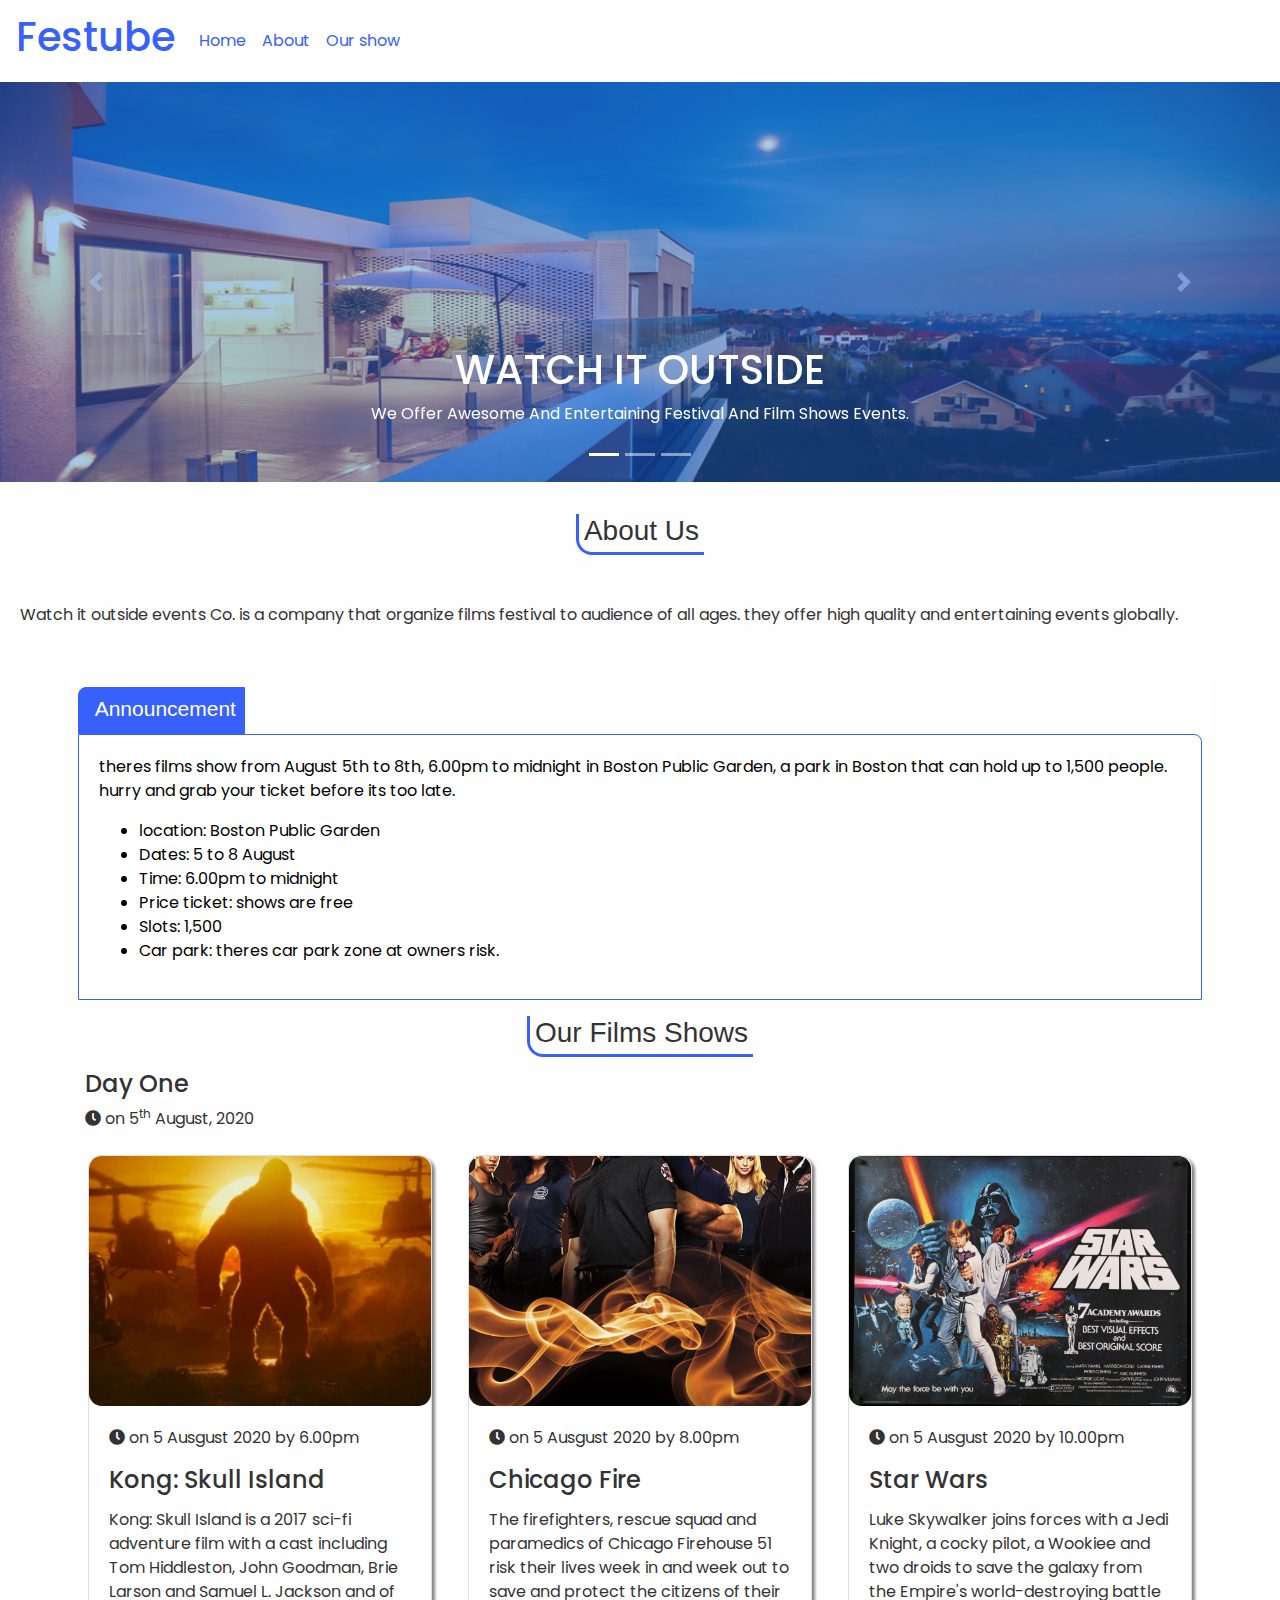
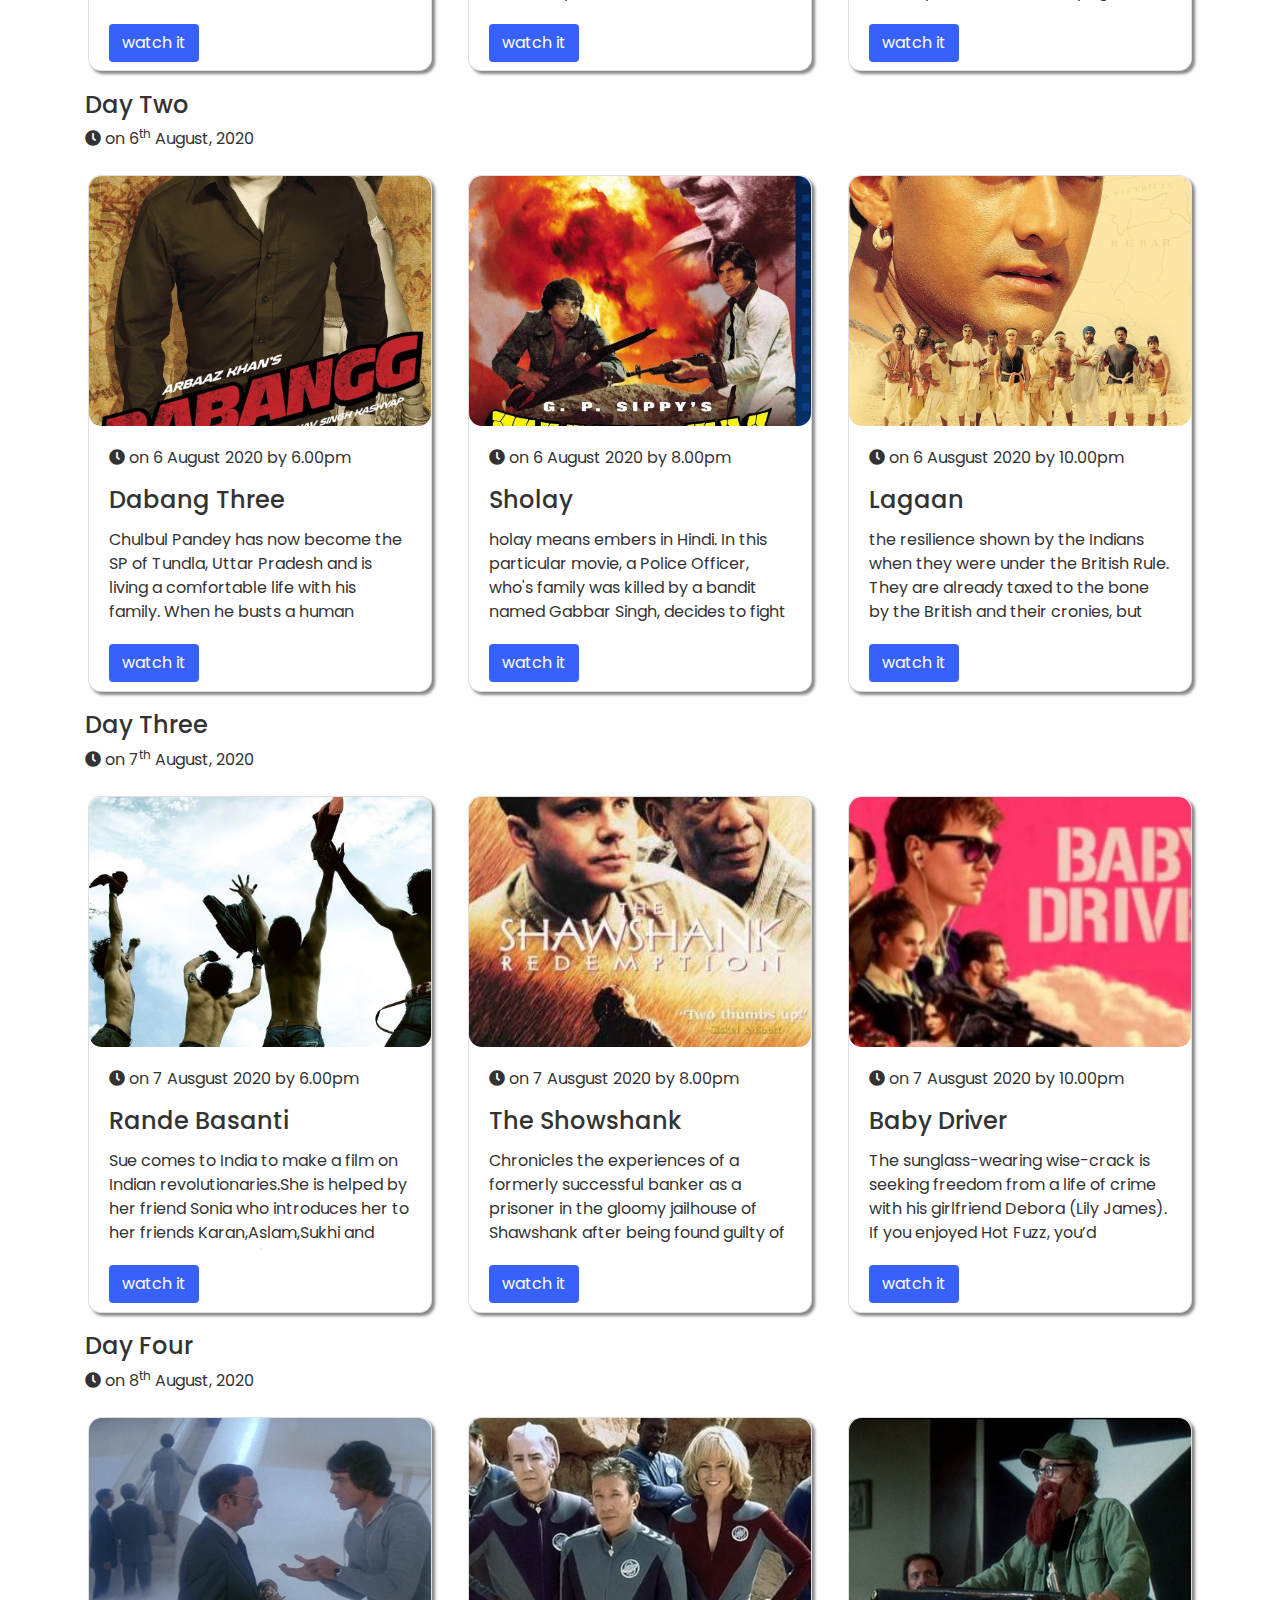
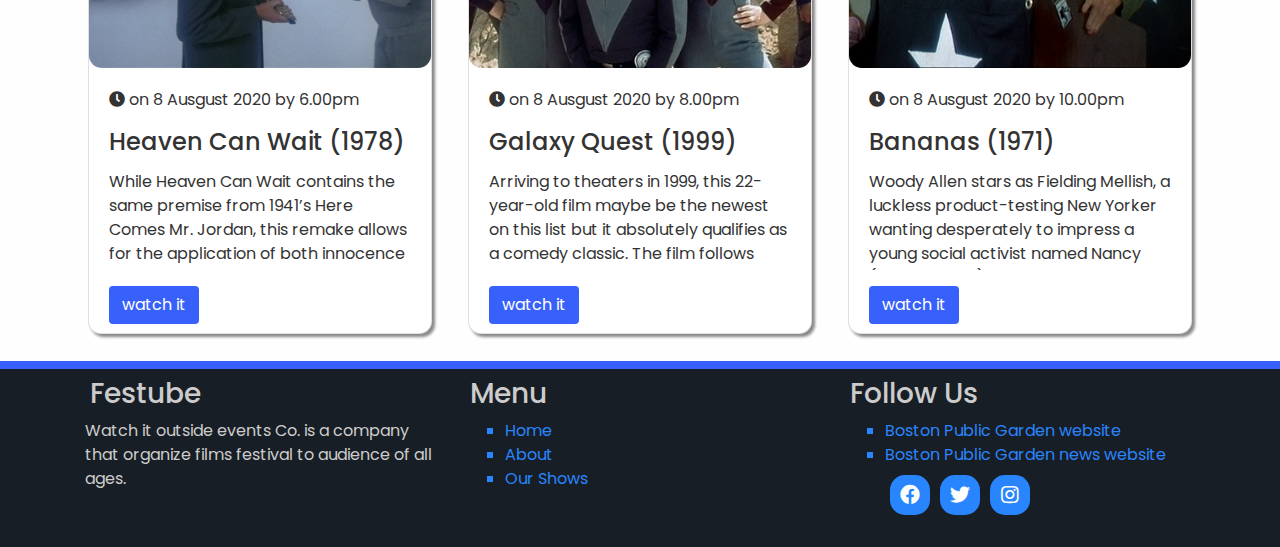
<file: index.html>
<html lang="en">
  <head>
    <meta charset="UTF-8" />
    <meta name="viewport" content="width=device-width, initial-scale=1.0" />

    <!-- bootstrap styles -->
    <link rel="stylesheet" href="css/bootstrap.min.css" />

    <!-- fontawesome icons styles -->
    <link rel="stylesheet" href="css/all.css" />

    <!-- custom styles -->
    <link rel="stylesheet" href="css/style.css" />
    <!-- fonts poopins -->
    <link rel="preconnect" href="https://fonts.gstatic.com" />
    <link
      href="https://fonts.googleapis.com/css2?family=Poppins:wght@200&display=swap"
      rel="stylesheet"
    />

    <title>festube</title>
  </head>
  <body>
    <header>
      <nav class="navbar navbar-expand-lg navbar-light bg-light">
        <a href=" " class="navbar-brand">
          <h1>Festube</h1>
        </a>
        <button
          class="navbar-toggler"
          type="button"
          data-toggle="collapse"
          data-target="#navbarToggler"
          aria-controls="navbarToggler"
          aria-expanded="false"
          aria-label="Toggle navigation"
        >
          <span class="navbar-toggler-icon"></span>
        </button>

        <div class="collapse navbar-collapse" id="navbarToggler">
          <ul class="navbar-nav mr-auto mt-lg-0">
            <li class="nav-item">
              <a href="" class="nav-link">Home</a>
            </li>
            <li class="nav-item">
              <a href="#about" class="nav-link">About</a>
            </li>
            <li class="nav-item">
              <a href="#shows" class="nav-link">Our show</a>
            </li>
          </ul>
        </div>
      </nav>
    </header>

    <!-- main  -->
    <main>
      <!-- showcase -->
      <div id="topSlider" class="carousel slide" data-ride="carousel">
        <!-- indicators -->
        <ul class="carousel-indicators">
          <li data-target="#topSlider" data-slide-to="0" class="active"></li>
          <li data-target="#topSlider" data-slide-to="1"></li>
          <li data-target="#topSlider" data-slide-to="2"></li>
        </ul>

        <!-- slideshow -->
        <div class="carousel-inner">
          <div class="carousel-item active">
            <img
              src="img/slider1.jpg"
              class="d-block w-100"
              alt="watch it outside"
            />
            <div class="overlay"></div>
            <div class="carousel-caption">
              <h3>Watch it outside</h3>
              <p>
                we offer awesome and entertaining festival and film shows
                events.
              </p>
            </div>
          </div>
          <div class="carousel-item">
            <img src="img/slider2.jpg" alt="watch it outside" />
            <div class="overlay"></div>
            <div class="carousel-caption">
              <h3>We work globally</h3>
              <p>We can host our event globally!</p>
            </div>
          </div>
          <div class="carousel-item">
            <img src="img/slider3.jpg" alt="loading" />
            <div class="overlay"></div>
            <div class="carousel-caption">
              <h3>we offer high quality events</h3>
              <p>
                We offer next level and high quality festival show all over the
                world!
              </p>
            </div>
          </div>
        </div>
        <!-- Left and right controls -->
        <a class="carousel-control-prev" href="#topSlider" data-slide="prev">
          <span class="carousel-control-prev-icon"></span>
        </a>
        <a class="carousel-control-next" href="#topSlider" data-slide="next">
          <span class="carousel-control-next-icon"></span>
        </a>
      </div>

      <!-- aabout us -->
      <section id="about">
        <div class="title">
          <h3>About us</h3>
        </div>
        <p class="content">
          Watch it outside events Co. is a company that organize films festival
          to audience of all ages. they offer high quality and entertaining
          events globally.
        </p>
      </section>

      <!-- announcement -->
      <section id="announcement" class="container">
        <div class="title">
          <h3><i class="fas"></i> announcement</h3>
        </div>
        <div class="content">
          <p class="text">
            theres films show from August 5th to 8th, 6.00pm to midnight in
            Boston Public Garden, a park in Boston that can hold up to 1,500
            people. hurry and grab your ticket before its too late.
          </p>

          <ul>
            <li>location: Boston Public Garden</li>
            <li>Dates: 5 to 8 August</li>
            <li>Time: 6.00pm to midnight</li>
            <li>Price ticket: shows are free</li>
            <li>Slots: 1,500</li>
            <li>Car park: theres car park zone at owners risk.</li>
          </ul>
        </div>
      </section>

      <!-- shows -->
      <section id="shows">
        <div class="container">
          <div class="title">
            <h3>our films shows</h3>
          </div>
          <div class="des">
            <h4>Day one</h4>
            <p><i class="fas fa-clock"></i> on 5<sup>th</sup> August, 2020</p>
          </div>
          <div class="row">
            <div class="col-md-4">
              <div class="card">
                <img src="img/island.jpg" alt="loading" class="card-img-top" />
                <div class="card-body">
                  <p class="card-date">
                    <i class="fas fa-clock"></i> on 5 Ausgust 2020 by 6.00pm
                  </p>
                  <h4 class="card-title">Kong: Skull Island</h4>
                  <p class="card-text">
                    Kong: Skull Island is a 2017 sci-fi adventure film with a
                    cast including Tom Hiddleston, John Goodman, Brie Larson and
                    Samuel L. Jackson and of course, a giant CGI gorilla.
                  </p>
                  <a href="signUp.html" class="btn btn-watch">watch it</a>
                </div>
              </div>
            </div>

            <div class="col-md-4">
              <div class="card">
                <img
                  src="img/chicagofire.png"
                  alt="loading"
                  class="card-img-top"
                />
                <div class="card-body">
                  <p class="card-date">
                    <i class="fas fa-clock"></i> on 5 Ausgust 2020 by 8.00pm
                  </p>
                  <h4 class="card-title">Chicago Fire</h4>
                  <p class="card-text">
                    The firefighters, rescue squad and paramedics of Chicago
                    Firehouse 51 risk their lives week in and week out to save
                    and protect the citizens of their incredible city.
                  </p>
                  <a href="signUp.html" class="btn btn-watch">watch it</a>
                </div>
              </div>
            </div>

            <div class="col-md-4">
              <div class="card">
                <img
                  src="img/star-wars.webp"
                  alt="loading"
                  class="card-img-top"
                />
                <div class="card-body">
                  <p class="card-date">
                    <i class="fas fa-clock"></i> on 5 Ausgust 2020 by 10.00pm
                  </p>
                  <h4 class="card-title">Star Wars</h4>
                  <p class="card-text">
                    Luke Skywalker joins forces with a Jedi Knight, a cocky
                    pilot, a Wookiee and two droids to save the galaxy from the
                    Empire's world-destroying battle station, while also
                    attempting to rescue Princess Leia from the mysterious Darth
                    Vader.
                  </p>
                  <a href="signUp.html" class="btn btn-watch">watch it</a>
                </div>
              </div>
            </div>
          </div>

          <div class="des">
            <h4>Day Two</h4>
            <p><i class="fas fa-clock"></i> on 6<sup>th</sup> August, 2020</p>
          </div>
          <div class="row">
            <div class="col-md-4">
              <div class="card">
                <img src="img/dabang.jpg" alt="loading" class="card-img-top" />
                <div class="card-body">
                  <p class="card-date">
                    <i class="fas fa-clock"></i> on 6 August 2020 by 6.00pm
                  </p>
                  <h4 class="card-title">Dabang three</h4>
                  <p class="card-text">
                    Chulbul Pandey has now become the SP of Tundla, Uttar
                    Pradesh and is living a comfortable life with his family.
                    When he busts a human trafficking racket, he realizes he has
                    locked horns with the kingpin Bali Singh who seems to be
                    having a connection to his past.
                  </p>
                  <a href="signUp.html" class="btn btn-watch">watch it</a>
                </div>
              </div>
            </div>

            <div class="col-md-4">
              <div class="card">
                <img src="img/sholay.jpg" alt="loading" class="card-img-top" />
                <div class="card-body">
                  <p class="card-date">
                    <i class="fas fa-clock"></i> on 6 August 2020 by 8.00pm
                  </p>
                  <h4 class="card-title">Sholay</h4>
                  <p class="card-text">
                    holay means embers in Hindi. In this particular movie, a
                    Police Officer, who's family was killed by a bandit named
                    Gabbar Singh, decides to fight fire with fire and recruits
                    two convicts, Jai and Veeru to capture Gabbar.
                  </p>
                  <a href="signUp.html" class="btn btn-watch">watch it</a>
                </div>
              </div>
            </div>

            <div class="col-md-4">
              <div class="card">
                <img src="img/lagaan.jpg" alt="loading" class="card-img-top" />
                <div class="card-body">
                  <p class="card-date">
                    <i class="fas fa-clock"></i> on 6 Ausgust 2020 by 10.00pm
                  </p>
                  <h4 class="card-title">Lagaan</h4>
                  <p class="card-text">
                    the resilience shown by the Indians when they were under the
                    British Rule. They are already taxed to the bone by the
                    British and their cronies, but when Jack Russell announces
                    that he will double the Lagaan (tax) from all villagers,
                    they decide to oppose it
                  </p>
                  <a href="signUp.html" class="btn btn-watch">watch it</a>
                </div>
              </div>
            </div>
          </div>

          <div class="des">
            <h4>Day three</h4>
            <p><i class="fas fa-clock"></i> on 7<sup>th</sup> August, 2020</p>
          </div>
          <div class="row">
            <div class="col-md-4">
              <div class="card">
                <img src="img/rangde.jpg" alt="loading" class="card-img-top" />
                <div class="card-body">
                  <p class="card-date">
                    <i class="fas fa-clock"></i> on 7 Ausgust 2020 by 6.00pm
                  </p>
                  <h4 class="card-title">Rande Basanti</h4>
                  <p class="card-text">
                    Sue comes to India to make a film on Indian
                    revolutionaries.She is helped by her friend Sonia who
                    introduces her to her friends Karan,Aslam,Sukhi and their
                    head DJ.Sonia's fiance Lt Ajay Rathod also joins the gang
                    when in town.
                  </p>
                  <a href="signUp.html" class="btn btn-watch">watch it</a>
                </div>
              </div>
            </div>

            <div class="col-md-4">
              <div class="card">
                <img
                  src="img/showshank.jpg"
                  alt="loading"
                  class="card-img-top"
                />
                <div class="card-body">
                  <p class="card-date">
                    <i class="fas fa-clock"></i> on 7 Ausgust 2020 by 8.00pm
                  </p>
                  <h4 class="card-title">The Showshank Redemption</h4>
                  <p class="card-text">
                    Chronicles the experiences of a formerly successful banker
                    as a prisoner in the gloomy jailhouse of Shawshank after
                    being found guilty of a crime he did not commit. The film
                    portrays the man's unique way of dealing with his new,
                  </p>
                  <a href="signUp.html" class="btn btn-watch">watch it</a>
                </div>
              </div>
            </div>

            <div class="col-md-4">
              <div class="card">
                <img src="img/bdriver.jpg" alt="loading" class="card-img-top" />
                <div class="card-body">
                  <p class="card-date">
                    <i class="fas fa-clock"></i> on 7 Ausgust 2020 by 10.00pm
                  </p>
                  <h4 class="card-title">Baby Driver</h4>
                  <p class="card-text">
                    The sunglass-wearing wise-crack is seeking freedom from a
                    life of crime with his girlfriend Debora (Lily James). If
                    you enjoyed Hot Fuzz, you’d definitely love this because
                    it’s thrilling, intense and has very suspenseful chase
                    scenes.
                  </p>
                  <a href="signUp.html" class="btn btn-watch">watch it</a>
                </div>
              </div>
            </div>
          </div>

          <div class="des">
            <h4>Day Four</h4>
            <p><i class="fas fa-clock"></i> on 8<sup>th</sup> August, 2020</p>
          </div>
          <div class="row">
            <div class="col-md-4">
              <div class="card">
                <img
                  src="img/heaven-can-wait.jpg"
                  alt="loading"
                  class="card-img-top"
                />
                <div class="card-body">
                  <p class="card-date">
                    <i class="fas fa-clock"></i> on 8 Ausgust 2020 by 6.00pm
                  </p>
                  <h4 class="card-title">Heaven Can Wait (1978)</h4>
                  <p class="card-text">
                    While Heaven Can Wait contains the same premise from 1941’s
                    Here Comes Mr. Jordan, this remake allows for the
                    application of both innocence and unique satirical bite that
                    the original lacks.
                  </p>

                  <a href="signUp.html" class="btn btn-watch">watch it</a>
                </div>
              </div>
            </div>

            <div class="col-md-4">
              <div class="card">
                <img
                  src="img/Galaxy-Quest.jpg"
                  alt="loading"
                  class="card-img-top"
                />
                <div class="card-body">
                  <p class="card-date">
                    <i class="fas fa-clock"></i> on 8 Ausgust 2020 by 8.00pm
                  </p>
                  <h4 class="card-title">Galaxy Quest (1999)</h4>
                  <p class="card-text">
                    Arriving to theaters in 1999, this 22-year-old film maybe be
                    the newest on this list but it absolutely qualifies as a
                    comedy classic. The film follows that stars of a 1970s
                    sci-fi show.
                  </p>
                  <a href="signUp.html" class="btn btn-watch">watch it</a>
                </div>
              </div>
            </div>

            <div class="col-md-4">
              <div class="card">
                <img src="img/Bananas.jpg" alt="loading" class="card-img-top" />
                <div class="card-body">
                  <p class="card-date">
                    <i class="fas fa-clock"></i> on 8 Ausgust 2020 by 10.00pm
                  </p>
                  <h4 class="card-title">Bananas (1971)</h4>
                  <p class="card-text">
                    Woody Allen stars as Fielding Mellish, a luckless
                    product-testing New Yorker wanting desperately to impress a
                    young social activist named Nancy (Louise Lasser).
                  </p>
                  <a href="signUp.html" class="btn btn-watch">watch it</a>
                </div>
              </div>
            </div>
          </div>
        </div>
      </section>
    </main>

    <!-- footer -->
    <footer id="footer" class="footer">
      <div class="container">
        <div class="row">
          <div class="col-md-4">
            <div class="footer-brand">
              <h3>festube</h3>
            </div>
            <p class="text">
              Watch it outside events Co. is a company that organize films
              festival to audience of all ages.
            </p>
          </div>
          <div class="col-md-4">
            <nav class="footer-nav">
              <h3>Menu</h3>
              <ul>
                <li><a href="">Home</a></li>
                <li><a href="#about">About</a></li>
                <li><a href="#shows">Our Shows</a></li>
              </ul>
            </nav>
          </div>
          <div class="col-md-4">
            <div class="follow-us">
              <h3>follow us</h3>
              <ul>
                <li>
                  <a href="https://www.boston.gov/"
                    >Boston Public Garden website</a
                  >
                </li>
                <li>
                  <a href="https://www.boston.gov/news"
                    >Boston Public Garden news website</a
                  >
                </li>
                <div class="social-icons">
                  <li>
                    <a href="https://www.fb.com"
                      ><i class="fab fa-facebook"></i
                    ></a>
                  </li>
                  <li>
                    <a href="http://www.twitter.com"
                      ><i class="fab fa-twitter"></i
                    ></a>
                  </li>
                  <li>
                    <a href="http://www.instagram.com"
                      ><i class="fab fa-instagram"></i
                    ></a>
                  </li>
                </div>
              </ul>
            </div>
          </div>
        </div>
      </div>
    </footer>

    <!-- scripts -->
    <script src="js/jquery.min.js"></script>
    <script src="js/popper.min.js"></script>
    <script src="js/bootstrap.min.js"></script>
  </body>
</html>
</file>
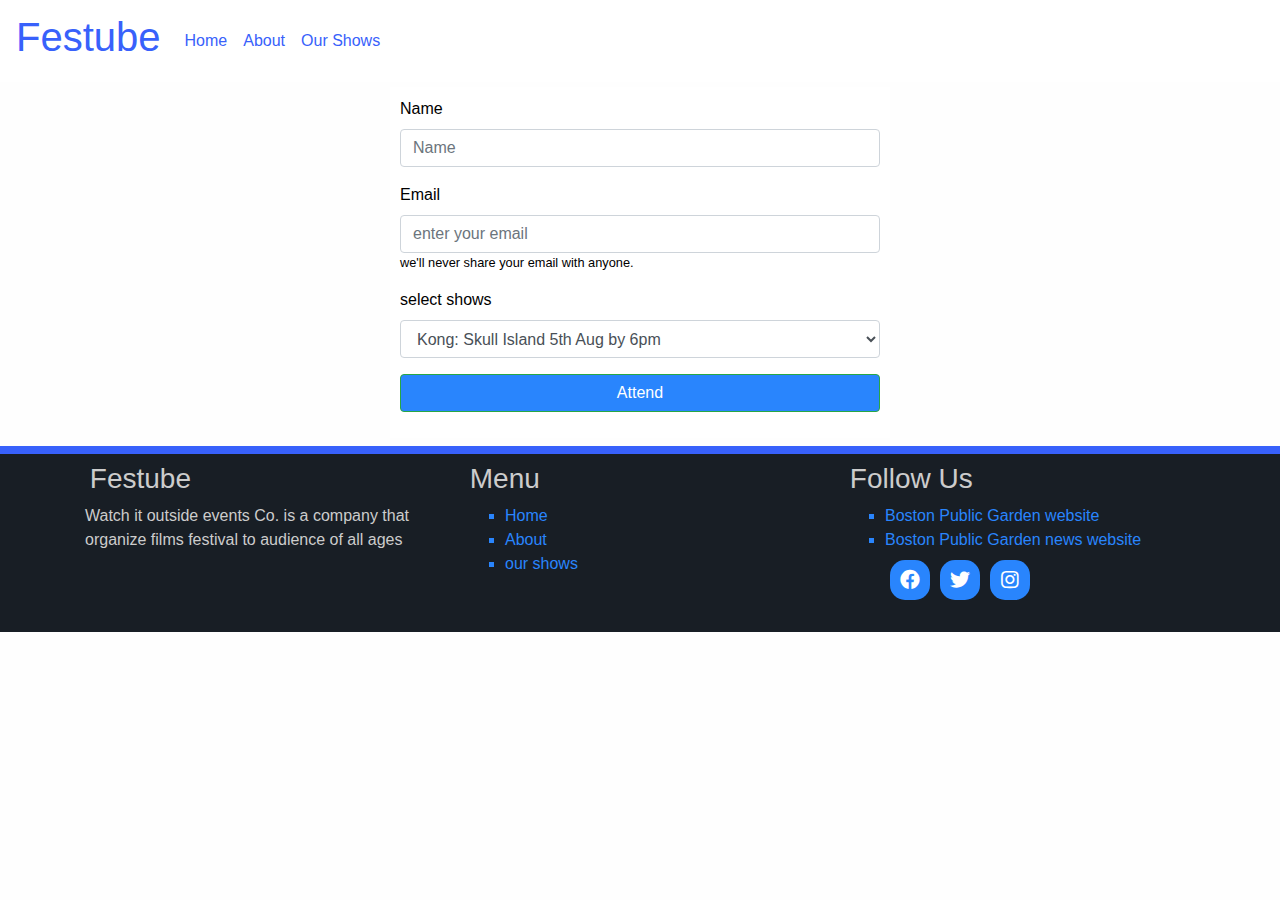
<file: signUp.html>
<html lang="en">
  <head>
    <meta charset="UTF-8" />
    <meta name="viewport" content="width=device-width, initial-scale=1.0" />
    <!-- bootstrap styles -->
    <link rel="stylesheet" href="css/bootstrap.min.css" />
    <!-- fontawesome icons styles -->
    <link rel="stylesheet" href="css/all.css" />
    <!-- custom styles -->
    <link rel="stylesheet" href="css/style.css" />

    <title>festube</title>
  </head>
  <body>
    <header>
      <nav class="navbar navbar-expand-lg navbar-light bg-light">
        <a href="./index.html" class="navbar-brand"><h1>Festube</h1></a>
        <button
          class="navbar-toggler"
          type="button"
          data-toggle="collapse"
          data-target="#navbarToggler"
          aria-controls="navbarToggler"
          aria-expanded="false"
          aria-label="Toggle navigation"
        >
          <span class="navbar-toggler-icon"></span>
        </button>

        <div class="collapse navbar-collapse" id="navbarToggler">
          <ul class="navbar-nav mr-auto mt-lg-0">
            <li class="nav-item">
              <a href="./" class="nav-link">Home</a>
            </li>
            <li class="nav-item">
              <a href="./#about" class="nav-link">About</a>
            </li>
            <li class="nav-item">
              <a href="./#shows" class="nav-link">Our Shows</a>
            </li>
          </ul>
        </div>
      </nav>
    </header>

    <section class="sign-up">
      <form>
        <div class="form-group">
          <label for="username">Name</label>
          <input
            class="form-control"
            type="text"
            name="username"
            id="username"
            placeholder="Name"
          />
        </div>
        <div class="form-group">
          <label for="email">Email</label>
          <input
            type="email"
            class="form-control"
            aria-describedby="emailHelp"
            name="email"
            id="email"
            placeholder="enter your email"
          />
          <small id="emailHelp"
            >we'll never share your email with anyone.</small
          >
        </div>
        <div class="form-group">
          <label for="screen">select shows</label>
          <select name="show" id="show" class="form-control">
            <option value="1">Kong: Skull Island 5th Aug by 6pm</option>
            <option value="2">Chicago fire 5th Aug by 8pm</option>
            <option value="3">Star wars 5th Aug by 11pm</option>
            <option value="4">dabang three, on 6th Aug by 6pm</option>
            <option value="5">sholay, on 6 Aug by 8pm</option>
            <option value="6">Lagaan, 6 Aug by 11pm</option>
            <option value="7">Rand De Basanti, on 7th Aug by 6pm</option>
            <option value="8">
              The showshank Redemption, on 7th Aug by 10pm
            </option>
            <option value="9">Baby Driver, on 8th Aug by 6pm</option>
            <option value="10">
              Heaven Can Wait (1978), on 8th Aug by 6pm
            </option>
            <option value="11">Galaxy Quest (1999), on 8th Aug by 8pm</option>
            <option value="12">Bananas (1971), on 8th Aug by 10pm</option>
          </select>
        </div>
        <button type="submit" class="btn btn-register">Attend</button>
      </form>
    </section>

    <!-- footer -->
    <footer id="footer" class="footer">
      <div class="container">
        <div class="row">
          <div class="col-md-4">
            <div class="footer-brand">
              <h3>festube</h3>
            </div>
            <p class="text">
              Watch it outside events Co. is a company that organize films
              festival to audience of all ages
            </p>
          </div>
          <div class="col-md-4">
            <nav class="footer-nav">
              <h3>Menu</h3>
              <ul>
                <li><a href="./">Home</a></li>
                <li><a href="./#About">About</a></li>
                <li><a href="./#shows">our shows</a></li>
              </ul>
            </nav>
          </div>
          <div class="col-md-4">
            <div class="follow-us">
              <h3>follow us</h3>
              <ul>
                <li>
                  <a href="https://www.boston.gov/"
                    >Boston Public Garden website</a
                  >
                </li>
                <li>
                  <a href="https://www.boston.gov/news"
                    >Boston Public Garden news website</a
                  >
                </li>
                <div class="social-icons">
                  <li>
                    <a href="https://www.fb.com"
                      ><i class="fab fa-facebook"></i
                    ></a>
                  </li>
                  <li>
                    <a href="http://www.twitter.com"
                      ><i class="fab fa-twitter"></i
                    ></a>
                  </li>
                  <li>
                    <a href="http://www.instagram.com"
                      ><i class="fab fa-instagram"></i
                    ></a>
                  </li>
                </div>
              </ul>
            </div>
          </div>
        </div>
      </div>
    </footer>
    <!-- scripts -->
    <script src="js/jquery.min.js"></script>
    <script src="js/popper.min.js"></script>
    <script src="js/bootstrap.min.js"></script>
  </body>
</html>
</file>
<file: css/style.css>
* {
  box-sizing: border-box;
}

body {
  max-width: 1500px;
  background: #fefefe;
  color: #333333;
  font-size: 1rem;
  font-family: "Poppins", sans-serif;
  margin: 0 auto;
  padding: 0;
}

img {
  max-width: 100%;
  height: auto;
}
/* link styles */
a {
  color: #3861fb;
  text-decoration: none;
}
a:hover {
  font-style: italic;
}

/* header styles */
.ahg_header {
  width: 100%;
}

.bg-light {
  background: #fff !important;
}

.navbar-light .navbar-brand {
  color: #3861fb;
}

.navbar-light .navbar-brand:hover {
  color: #3861fb;
}

.navbar-light .navbar-nav .nav-link {
  color: #3861fb;
}

.navbar-light .navbar-nav .nav-link:hover,
.navbar-light .navbar-nav .nav-link:focus {
  color: rgba(33, 30, 194, 0.753);
}

.navbar-light .navbar-toggler {
  color: #3861fb;
  border-color: #3861fb;
}

/* showcase styles */
.carousel-item img {
  width: 100%;
  height: 400px;
}
.carousel-inner {
  position: relative;
}
.overlay {
  background: #2985fd;
  opacity: 0.4;
  position: absolute;
  top: 0;
  left: 0;
  width: 100%;
  height: 100%;
  z-index: 10;
  pointer-events: none;
}
.carousel-caption h3 {
  font-size: 2.5rem;
  text-transform: uppercase;
}
.carousel-caption p {
  text-transform: capitalize;
}
/* about us  */
#about {
  margin: 1rem 0;
}
.title {
  text-align: center;
  margin: 0.3rem;
}
.title h3 {
  display: inline-block;
  padding: 0 0.3rem 0.3rem;
  text-transform: capitalize;
  border-bottom: #3861fb solid 0.2rem;
  border-left: #3861fb solid 0.2rem;
  border-bottom-left-radius: 1rem;
  font-family: Verdana, Geneva, Tahoma, sans-serif;
}
#about p.content {
  padding: 1.25rem;
  margin: 1.25rem 0;
}
/* anouncement styles */
#announcement {
  background: #fff;
  color: #000;
  margin: 0.5rem auto;
  padding: 0.5rem;
}

#announcement .title {
  display: inline-block;
  background: #3861fb;
  color: #fff;
  padding: 0.5rem;
  margin: 0;
  border: 1px solid #3861fb;
  border-top-left-radius: 0.5rem;
}

#announcement .title h3 {
  font-size: 1.3125rem;
  margin: 0;
  padding: 0;
}
#announcement .content {
  border: 1px solid #3861fb;
  border-top-right-radius: 0.5rem;
  padding: 1.25rem;
}

/* our films shows */
#shows .card-img-top {
  width: 100%;
  height: 250px;
  object-fit: cover;
  border-radius: 0.8rem;
}
#shows .card {
  margin: 0.5rem 0.2rem;
  border-radius: 0.8rem;
  box-shadow: #888 3px 3px 3px;
  height: 95%;
}
#shows .card .card-title {
  height: 30px;
  overflow: hidden;
}
#shows .card .card-text {
  height: 100px;
  overflow: hidden;
}
#shows h4 {
  text-transform: capitalize;
}
#shows .btn-watch {
  background: #3861fb;
  color: #fff;
}

/* registration page styles */
.sign-up {
  max-width: 500px;
  background: #fff;
  color: #000;
  padding: 0.625rem;
  margin: 0.3125rem auto;
}

.btn-register {
  width: 100%;
  background: #2985fd;
  color: #fff;
  border-color: #28a745;
}

.btn-register:hover {
  background: #4287f5;
  color: #000;
  border-color: #2985fd;
}

.btn-register:focus {
  box-shadow: 0 0 0 0.2rem rgba(40, 167, 69, 0.5);
}

/* footer style */
.footer {
  background: #181e25;
  background-position: 50%;
  background-size: cover;
  background-repeat: no-repeat;
  color: #cccccc;
  margin-top: 0.5rem;
  padding: 0.5rem;
  border-top: 0.5rem solid #3861fb;
}
.footer h3 {
  text-transform: capitalize;
  padding-left: 0.3rem;
}
.footer ul {
  list-style-type: square;
}
.footer ul > li {
  color: #2985fd;
}
.footer a {
  color: #2985fd;
  text-decoration: none;
}
.footer a:hover {
  color: #3861fb;
}
.social-icons {
  display: flex;
  flex: 1 1 50px;
}
.social-icons li {
  list-style: none;
  width: 40px;
  height: 40px;
  background: #2985fd;
  text-align: center;
  margin: 8px 5px;
  padding: 5px 10px;
  border-radius: 15px;
  font-size: 20px;
}
.social-icons a {
  color: #fff;
}
.social-icons li:hover,
.social-icons a:hover {
  background: #3861fb;
  color: #000;
}

/* for large screens */
@media (min-width: 992px) {
  /* about us  */
  #about {
    margin: 2rem 0;
  }

  #ourshows {
    margin: 1rem 0;
  }
}
</file>
